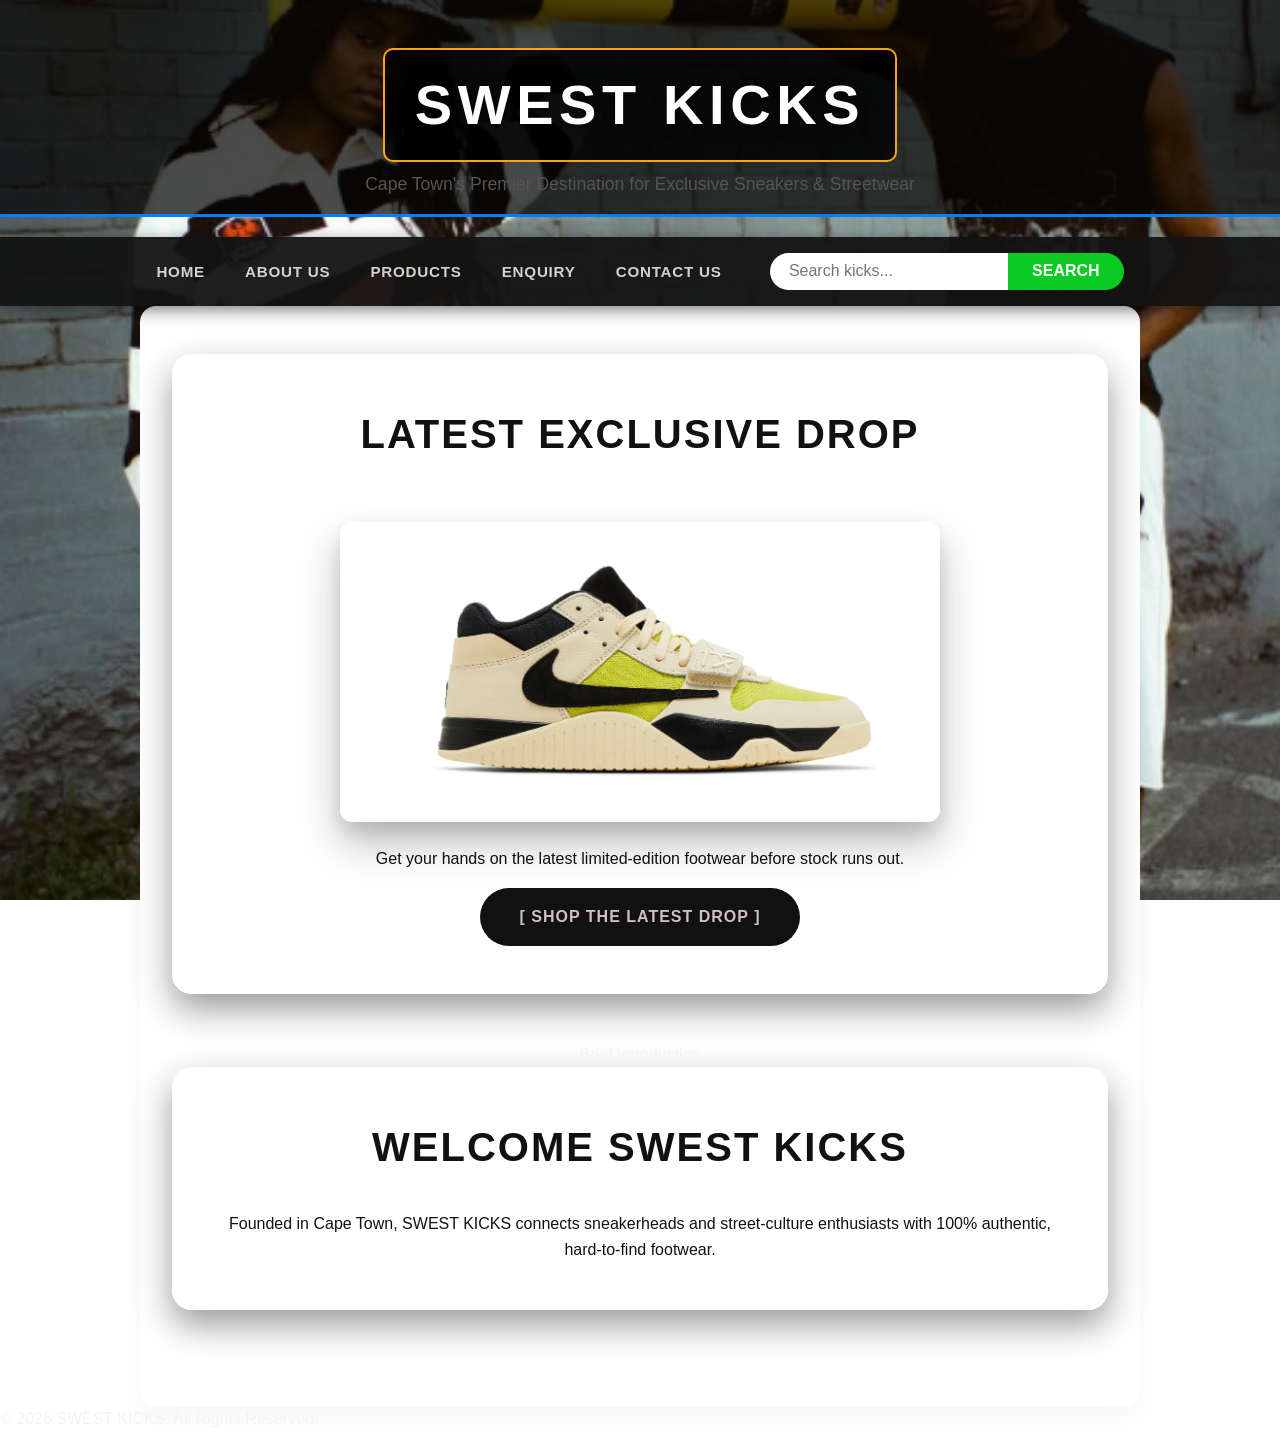
<file: index.html>
<!DOCTYPE type html>
<head>
    <meta charset="UTF-8">
    <meta name="viewport" content="width=device-width, initial-scale=1.0">
    <title>SWEST KICKS | Home</title>
<link rel="stylesheet" href="css/style.css">
<body>

     <!--Header Section: Main Site Branding-->
    <header class="site-header">
        <h1>SWEST KICKS</h1>
        <p>Cape Town's Premier Destination for Exclusive Sneakers & Streetwear</p>
    </header>

    <!--Navigation Menu: Linked across all pages--> 
    <nav class="main-nav">
        <ul>
            <li><a href="index.html">Home</a></li>
            <li><a href="about.html">About Us</a></li>
            <li><a href="products.html">Products</a></li>
            <li><a href="enquiry.html">Enquiry</a></li>
            <li><a href="contact.html">Contact Us</a></li>
        </ul>
        </ul>
        
        <!-- New Search Bar -->
        <div class="search-container">
            <input type="text" placeholder="Search kicks...">
            <button type="submit">Search</button>
        </div>
    </nav>

     <!--Main Content Area--> 
    <main class="content-wrapper">
        <!--Hero Section-->
        <section>
            <h2>Latest Exclusive Drop</h2>
            <img src="images/travis-scott-x-jordan-jumpman-jack-tr-bright-cactus.png" alt="Featured Limited Edition Sneaker" width="600">
            <p>Get your hands on the latest limited-edition footwear before stock runs out.</p>
            <p><a href="products.html"><strong>[ Shop The Latest Drop ]</strong></a></p>
        </section>

        Brief Introduction
        <section>
            <h2> WELCOME SWEST KICKS</h2>
            <p>Founded in Cape Town, SWEST KICKS connects sneakerheads and street-culture enthusiasts with 100% authentic, hard-to-find footwear.</p>
        </section>
    </main>

    
    <footer>
        <p>&copy; 2026 SWEST KICKS. All Rights Reserved.</p>
    </footer>

</body>
</html>
</file>
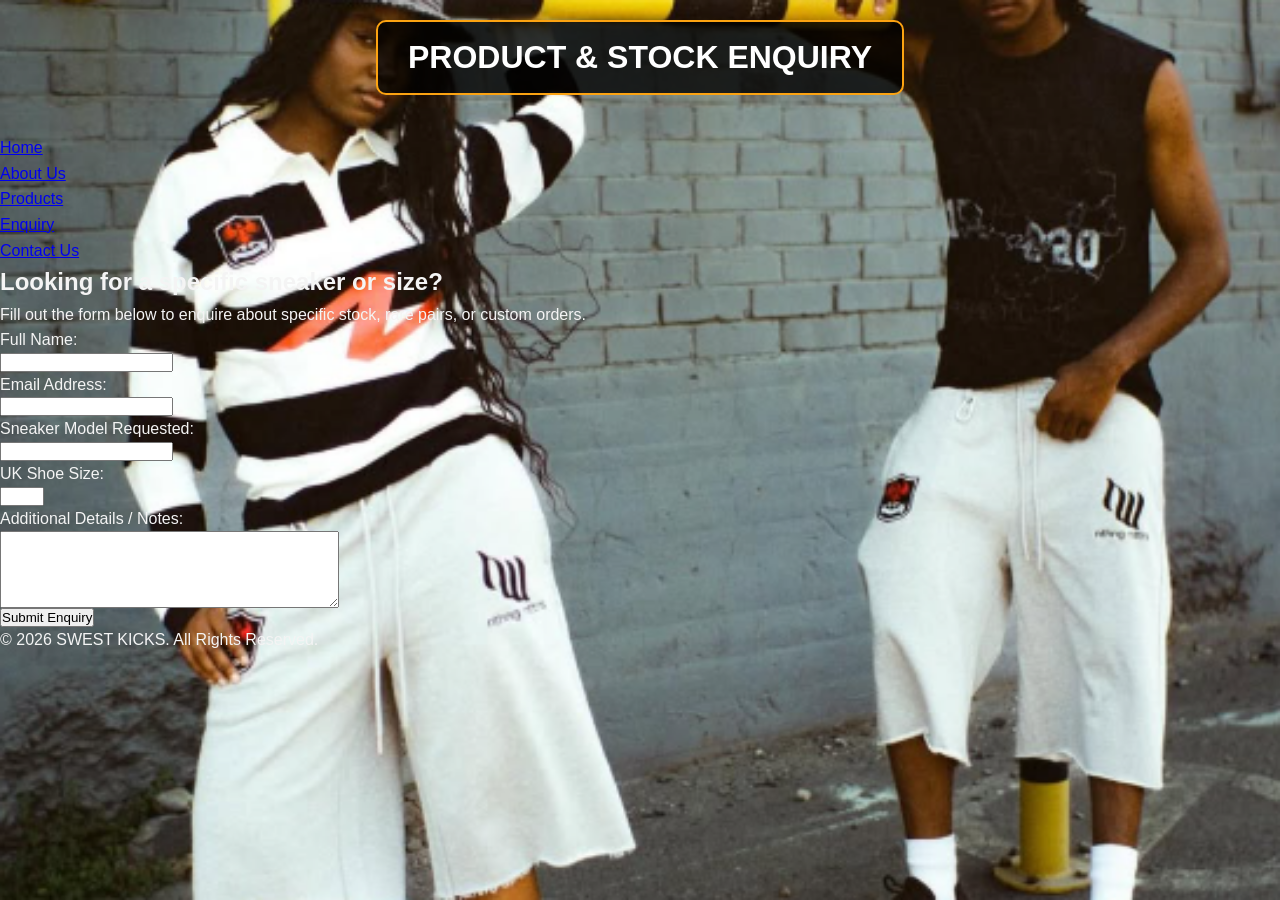
<file: enquiry.html>
<!DOCTYPE type html>
<head>
    <meta charset="UTF-8">
    <meta name="viewport" content="width=device-width, initial-scale=1.0">
    <title>SWEST KICKS | Product Enquiry</title>
<link rel="stylesheet" href="css/style.css">
<body>

    <!-- Header Section -->
    <header>
        <h1>Product & Stock Enquiry</h1>
    </header>

    <!-- Global Navigation -->
    <nav>
        <ul>
            <li><a href="index.html">Home</a></li>
            <li><a href="about.html">About Us</a></li>
            <li><a href="products.html">Products</a></li>
            <li><a href="enquiry.html">Enquiry</a></li>
            <li><a href="contact.html">Contact Us</a></li>
        </ul>
    </nav>

    <!-- Main Content Area -->
    <main>
        <section>
            <h2>Looking for a specific sneaker or size?</h2>
            <p>Fill out the form below to enquire about specific stock, rare pairs, or custom orders.</p>

            <!-- Customer Enquiry Form -->
            <form action="#" method="post">
                <p>
                    <label for="fullname">Full Name:</label><br>
                    <input type="text" id="fullname" name="fullname" required>
                </p>
                <p>
                    <label for="email">Email Address:</label><br>
                    <input type="email" id="email" name="email" required>
                </p>
                <p>
                    <label for="sneaker">Sneaker Model Requested:</label><br>
                    <input type="text" id="sneaker" name="sneaker" required>
                </p>
                <p>
                    <label for="size">UK Shoe Size:</label><br>
                    <input type="number" id="size" name="size" min="3" max="14" required>
                </p>
                <p>
                    <label for="message">Additional Details / Notes:</label><br>
                    <textarea id="message" name="message" rows="5" cols="40"></textarea>
                </p>
                <p>
                    <button type="submit">Submit Enquiry</button>
                </p>
            </form>
        </section>
    </main>

    <!-- Footer Section -->
    <footer>
        <p>&copy; 2026 SWEST KICKS. All Rights Reserved.</p>
    </footer>

</body>
</html>
</file>
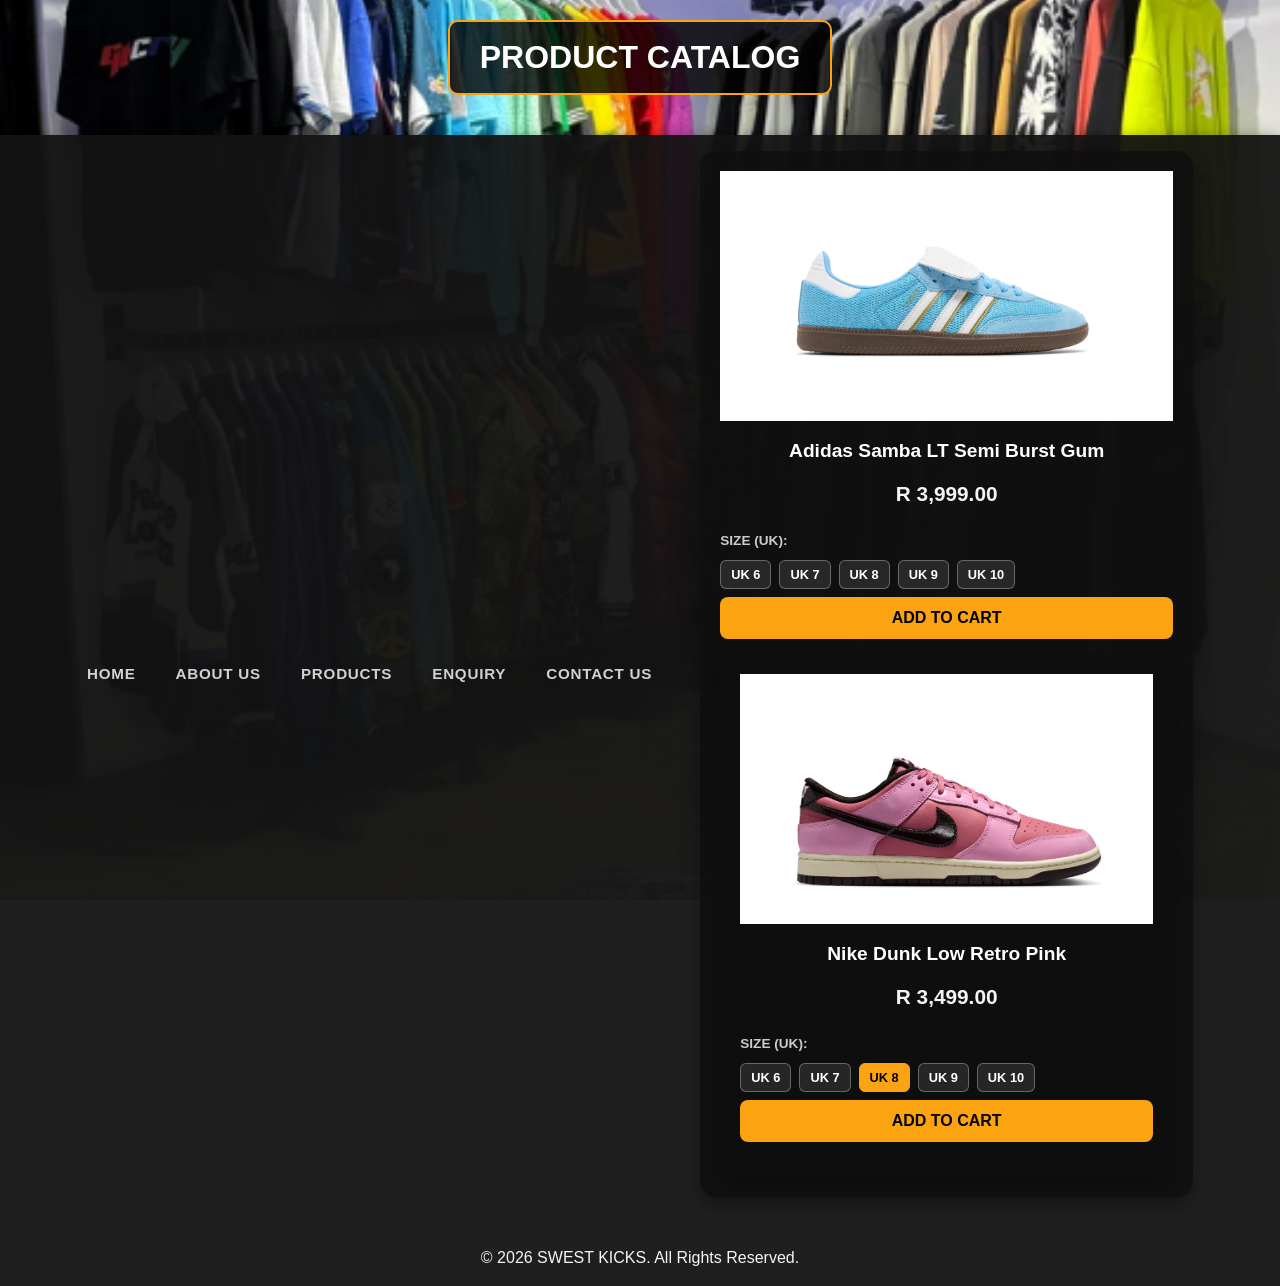
<file: products.html>
<!DOCTYPE type html>
<head>
    <meta charset="UTF-8">
    <meta name="viewport" content="width=device-width, initial-scale=1.0">
    <title>SWEST KICKS | Products</title>
<link rel="stylesheet" href="css/style.css">

<body class="products-page">

    <!-- Header Section -->
    <header>
        <h1>Product Catalog</h1>
    </header>

    <!-- Global Navigation -->
    <nav class="main-nav">
        <ul>
            <li><a href="index.html">Home</a></li>
            <li><a href="about.html">About Us</a></li>
            <li><a href="products.html">Products</a></li>
            <li><a href="enquiry.html">Enquiry</a></li>
            <li><a href="contact.html">Contact Us</a></li>
        </ul>
        </ul>

    <!-- Main Content Area -->
    <main class="catalog-container">
    <div class="product-grid">

        <!-- PRODUCT 1 -->
        <div class="product-card">
            <div class="image-wrapper">
                <img src="images/adidas-samba-lt-semi-blue-burst-gum.png" alt="adidas-samba-lt-semi-blue-burst-gum" class="img-main">
                <img src="images/adidas-samba-lt-semi-blue-burst-gum[SHOE].png" alt="adidas-samba-lt-semi-blue-burst-gum" class ="img-hover">
            </div>
            
            <div class="product-info">
                <h3>Adidas Samba LT Semi Burst Gum</h3>
                <p class="price">R 3,999.00</p><div class="size-selector">
            <span>Size (UK):</span>
            <div class="size-options">
                <button type="button" class="size-btn">UK 6</button>
                <button type="button" class="size-btn">UK 7</button>
                <button type="button" class="size-btn">UK 8</button>
                <button type="button" class="size-btn">UK 9</button>
                <button type="button" class="size-btn">UK 10</button>
                <button class="add-to-cart"><i class="fas fa-shopping-cart"></i> Add to Cart</button>
            
            </div>
        </div>

        

        <!-- PRODUCT 2 -->
        <div class="product-card">
            <div class="image-wrapper">
                <img src="images/Nike-dunk-low-retro_PINK RISE .png" alt="Nike-dunk-low-retro_PINK" class="img-main">
                <img src="images/Nike-dunk-low-retro_PINK RISE[SHOE] .png" alt="Nike-dunk-low-retro_PINK RISE[SHOE]" class="img-hover">
            </div>
            
            <div class="product-info">
                <h3>Nike Dunk Low Retro Pink</h3>
                <p class="price">R 3,499.00</p><div class="size-selector"></div>
                <div class="size-selector">
            <span>Size (UK):</span>
            <div class="size-options">
                <button type="button" class="size-btn">UK 6</button>
                <button type="button" class="size-btn">UK 7</button>
                <button type="button" class="size-btn active">UK 8</button>
                <button type="button" class="size-btn">UK 9</button>
                <button type="button" class="size-btn">UK 10</button>
                <button class="add-to-cart"><i class="fas fa-shopping-cart"></i> Add to Cart</button>
           
            </div>
        </div>


        </section>
    </main>

    <!-- Footer Section -->
    <footer>
        <p>&copy; 2026 SWEST KICKS. All Rights Reserved.</p>
    </footer>

</body>

</html>
</file>
<file: css/style.css>
* {
    margin: 0;
    padding: 0;
    box-sizing: border-box;
}


:root {
    --primary-color: #d6d0d0;
    --secondary-color: #ffffff;
    --accent-color: #00e676; 
    --text-muted: #555555;
    --border-color: #e0e0e0;
}

<!-- Main Header Section -->
<header class="site-header">
    <div class="search-container">
        <input type="text" placeholder="Search sneakers & streetwear..." class="search-bar">
    </div>

    <!-- Centered Logo -->
    <div class="logo-container">
        <img src="LOGO.png" alt="Swest Kicks Logo" class="brand-logo">
    </div>

    <div class="user-actions">
        <a href="contact.html">Account</a>
        <a href="enquiry.html">Cart 🛒</a>
    </div>
</header>
body {
    background: linear-gradient(135deg, #f5f7fa 0%, #e4e8eb 100%);
    color: #111111;
    min-height: 100vh;
}

<!--Header Layout 3 Columns (Search on left, Logo in center, Actions on right) -->
.site-header {
    display: grid;
    grid-template-columns: 1fr auto 1fr;
    align-items: center;
    padding: 1.5rem 3%;
    background-color: #ffffff;
    box-shadow: 0 4px 20px rgba(0, 0, 0, 0.05);
    border-bottom: 1px solid var(--border-color);
}

<!--Search Bar Styling-->
.search-container {
    justify-self: start;
}

.search-bar {
    padding: 0.7rem 1.2rem;
    border-radius: 30px;
    border: 1px solid #d1d5db;
    font-size: 0.9rem;
    width: 240px;
    transition: all 0.3s ease;
    background-color: #f9fafb;
}

.search-bar:focus {
    outline: none;
    border-color: #000000;
    background-color: #ffffff;
    box-shadow: 0 0 0 3px rgba(0, 0, 0, 0.05);
}

.logo-container {
    justify-self: center;
}

.brand-logo {
    height: 75px; 
    width: 75px;
    object-fit: cover;
    border-radius: 50%;
    border: 2px solid #000000;
    box-shadow: 0 8px 16px rgba(0, 0, 0, 0.15);
    transition: transform 0.3s ease;
}

.brand-logo:hover {
    transform: scale(1.08);
}

.user-actions {
    justify-self: end;
    display: flex;
    gap: 1.5rem;
}

.user-actions a {
    font-weight: 600;
    font-size: 0.95rem;
    text-transform: uppercase;
    letter-spacing: 0.05em;
    color: #111;
}

.user-actions a:hover {
    color: #00e676;
}


.content-wrapper {
    background-color: #ffffff;
    max-width: 1000px;
    margin: 3rem auto;
    padding: 3rem 2rem;
    border-radius: 16px;
    box-shadow: 0 10px 30px rgba(0, 0, 0, 0.04);
}


@media (max-width: 768px) {
    .site-header {
        grid-template-columns: 1fr;
        gap: 1rem;
        text-align: center;
    }
    .search-container, .logo-container, .user-actions {
        justify-self: center;
    }
    .search-bar {
        width: 100%;
    }
}


body {
    font-family: 'Helvetica Neue', Arial, sans-serif;
    color: var(--primary-color);
    background-color: var(--secondary-color);
    line-height: 1.6;
    font-size: 16px; 
}

body {
    
    background: linear-gradient(rgba(0, 0, 0, 0.6), rgba(0, 0, 0, 0.8)), 
                url('background.png') no-repeat center center fixed;
    background-size: cover;
    color: #f4f4f4;
    line-height: 1.6;
}


.site-header {
    text-align: center;
    padding: 4rem 1rem;
    background: rgba(0, 0, 0, 0.7); /* Semi-transparent black */
    border-bottom: 3px solid #0080ff;
}

.site-header h1 {
    font-size: 4rem;
    letter-spacing: 4px;
    text-transform: uppercase;
    margin-bottom: 0.5rem;
    color: #ffffff;
    text-shadow: 2px 2px 10px rgba(0,0,0,0.5);
}

.site-header p {
    color: #cccccc;
    font-size: 1.2rem;
    font-weight: 300;
}

/* --- Navigation & Search Bar --- */
.main-nav {
    display: flex;
    justify-content: center;
    align-items: center;
    flex-wrap: wrap;
    gap: 3rem;
    padding: 1rem 2rem;
    background: rgba(20, 20, 20, 0.95);
    position: sticky;
    top: 0;
    z-index: 100;
    box-shadow: 0 4px 15px rgba(0, 0, 0, 0.5);
}

.main-nav ul {
    list-style: none;
    display: flex;
    gap: 2rem;
}

.main-nav a {
    color: #ffffff;
    text-decoration: none;
    font-weight: bold;
    text-transform: uppercase;
    letter-spacing: 1px;
    transition: color 0.3s ease;
}

.main-nav a:hover {
    color: #09ff00;
}


.search-container {
    display: flex;
}

.search-container input {
    padding: 0.6rem 1.2rem;
    border: none;
    border-radius: 25px 0 0 25px;
    outline: none;
    font-size: 1rem;
}

.search-container button {
    padding: 0.6rem 1.5rem;
    border: none;
    background: #0acb24;
    color: white;
    border-radius: 0 25px 25px 0;
    cursor: pointer;
    font-weight: bold;
    font-size: 1rem;
    text-transform: uppercase;
    transition: background 0.3s ease;
}

.search-container button:hover {
    background: #00e034;
}

/* --- Main Content "Boards" (Cards) --- */
.content-wrapper {
    max-width: 1100px;
    margin: 3rem auto;
    padding: 0 1.5rem;
}

.content-wrapper section {
    background: rgba(255, 255, 255, 0.95); 
    color: #111;
    padding: 3rem;
    border-radius: 20px;
    box-shadow: 0 15px 35px rgba(0, 0, 0, 0.4);
    text-align: center;
    margin-bottom: 3rem;
    transition: transform 0.3s ease, box-shadow 0.3s ease;
}

.content-wrapper section:hover {
    transform: translateY(-10px); 
    box-shadow: 0 25px 45px rgba(0, 0, 0, 0.6);
}

.content-wrapper h2 {
    margin-bottom: 2rem;
    font-size: 2.5rem;
    text-transform: uppercase;
    letter-spacing: 2px;
}

.content-wrapper img {
    max-width: 100%;
    height: auto;
    border-radius: 12px;
    margin-bottom: 2rem;
    /* Adds a 3D shadow directly beneath the shoe */
    filter: drop-shadow(0 20px 20px rgba(0,0,0,0.25)); 
}


.content-wrapper a {
    display: inline-block;
    background: #111;
    color: #d2bfbf;
    padding: 1rem 2.5rem;
    text-decoration: none;
    font-weight: bold;
    text-transform: uppercase;
    letter-spacing: 1px;
    border-radius: 30px;
    margin-top: 1rem;
    transition: all 0.3s ease;
}


.content-wrapper a strong { 
    font-weight: bold;
}

.content-wrapper a:hover {
    background: #ff4500;
    box-shadow: 0 8px 20px rgba(255, 69, 0, 0.4);
    transform: scale(1.05); /* Button slightly grows */
}
main-nav {
    display: flex;
    justify-content: center; 
    padding: 1.5rem 0;
    border-bottom: 1px solid var(--border-color); /* Adds a clean line below the menu */
}


.main-nav ul {
    display: flex;
    list-style: none; 
    gap: 2.5rem;
}

/* Style the text links */
.main-nav a {
    text-decoration: none; 
    color: var(--primary-color);
    font-weight: 600;
    font-size: 0.95rem;
    text-transform: uppercase;
    letter-spacing: 0.05em;
    transition: color 0.3s ease;
}


.main-nav a:hover {
    color: var(--accent-color);
}


/* HEADER & HERO SECTION*/

/* Center the main site branding */
.site-header {
    text-align: center;
    padding: 3rem 1rem 1rem 1rem;
}

/* Style the main title */
.site-header h1 {
    font-size: 3.5rem;
    letter-spacing: 0.1em; 
    margin-bottom: 0.5rem;
}

/* Style the tagline */
.site-header p {
    color: var(--text-muted);
    font-size: 1.1rem;
}

/* Center the main content area */
.content-wrapper {
    text-align: center;
    padding: 3rem 2rem;
    max-width: 1000px;
    margin: 0 auto; 
}


.content-wrapper img {
    max-width: 100%;
    height: auto;
    border-radius: 12px;
    margin: 1.5rem 0;
    box-shadow: 0 10px 20px rgba(0,0,0,0.1);
}



/* CONTACT PAGE */
body {
    
    background-image: url('../images/Background.png'); 
    background-size: cover;
    background-position: center;
    background-attachment: fixed;
    margin: 0;
}


.contact-container {
    max-width: 800px;         
    margin: 60px auto;       
    padding: 40px;
    text-align: center;       

    
    background: rgba(11, 0, 0, 0.85); 
    backdrop-filter: blur(8px);             
    border-radius: 15px;                   
    box-shadow: 0 10px 30px rgba(0, 0, 0, 0.2); 
}


.contact-container iframe {
    border-radius: 10px;      
    box-shadow: 0 5px 15px rgba(0, 0, 0, 0.1);
    width: 100%;              
    max-width: 600px;
    height: 350px;
    margin-top: 25px;
    border: none;             
}

/* About us page */
body.about-page {
    
    background-image: url('Background2.png'); 
    background-size: cover;
    background-position: center;
    background-attachment: fixed;
    margin: 0;
}


.navbar {
    display: flex;
    justify-content: center;
    align-items: center;          
    gap: 25px;
    background-color: rgba(0, 0, 0, 0.9); /* Dark bar */
    padding: 15px 0;
    margin-bottom: 30px;
}

.navbar a {
    color: white;
    text-decoration: none;
    font-weight: bold;
    font-size: 16px;
    text-transform: uppercase;
    transition: color 0.3s ease;
}

.navbar a:hover {
    color: #fca311;               
}

/* --- 3. Instagram Icon Styling --- */
.navbar a.insta-link i {
    font-size: 24px;
    background: -webkit-linear-gradient(#f09433, #e6683c, #dc2743, #cc2366, #bc1888);
    -webkit-background-clip: text;
    -webkit-text-fill-color: transparent; 
    transition: transform 0.3s ease;
}

.navbar a.insta-link:hover i {
    transform: scale(1.2);        
}


.about-container {
    max-width: 900px;
    margin: 0 auto 50px auto;
    padding: 40px;
    
    
    background: rgba(15, 15, 15, 0.85); 
    backdrop-filter: blur(12px);
    border-radius: 20px;
    box-shadow: 0 15px 35px rgba(0, 0, 0, 0.5);
    
    color: #ffffff; 
}

.about-container h2 {
    border-bottom: 2px solid #fca311; 
    padding-bottom: 10px;
    margin-top: 0;
}

.about-container p {
    line-height: 1.6;
    font-size: 16px;
}

header {
    text-align: center;
    padding: 20px 0;
    margin-bottom: 20px;
}

header h1 {
    display: inline-block;
    color: white;
    background-color: rgba(0, 0, 0, 0.8); 
    padding: 10px 30px;
    border-radius: 10px;
    border: 2px solid #fca311; 
    text-transform: uppercase;
}

/*PRODUCT CATALOG/

.catalog-container {
    max-width: 1200px; 
    margin: 40px auto;
    padding: 20px;
}

.product-grid {
    display: grid;
    grid-template-columns: repeat(auto-fit, minmax(280px, 1fr)); 
    gap: 30px;
}

/* --- 2. The Product Cards --- */
.product-card {
    background: rgba(15, 15, 15, 0.85); 
    border-radius: 15px;
    padding: 20px;
    text-align: center;
    box-shadow: 0 10px 20px rgba(0,0,0,0.3);
    transition: transform 0.3s ease;
}

.product-card:hover {
    transform: translateY(-8px); 
}


.image-wrapper {
    position: relative;
    width: 100%;
    height: 250px; 
    background-color: #ffffff; 
    margin-bottom: 15px;
}

.image-wrapper img {
    position: absolute;
    top: 0;
    left: 0;
    width: 100%;
    height: 100%;
    object-fit: contain; 
    transition: opacity 0.4s ease;
}

.img-hover {
    opacity: 0; 
}


.product-card:hover .img-hover {
    opacity: 1; 
}
.product-card:hover .img-main {
    opacity: 0; 
}

/* --- 4. Product Details & Button --- */
.product-info h3 {
    color: #ffffff;
    font-size: 1.2rem;
    margin: 10px 0;
}
navbar {
    display: flex;
    justify-content: center; 
    align-items: center;
    gap: 25px;
    
}

.product-info .description {
    color: #aaaaaa;
    font-size: 0.9rem;
    height: 40px; 
    margin-bottom: 15px;
}

.product-info .price {
    font-weight: bold;
    font-size: 1.3rem;
    margin-bottom: 20px;
}

.add-to-cart {
    background-color: #fca311;
    color: #000000;
    border: none;
    padding: 12px 0;
    width: 100%;
    font-size: 1rem;
    font-weight: bold;
    text-transform: uppercase;
    border-radius: 8px;
    cursor: pointer;
    transition: background-color 0.3s, color 0.3s;
}

.add-to-cart:hover {
    background-color: #ffffff;
    color: #000000;
}

body.products-page {
    background-image: url('../images/Background2.png'); 
    background-size: cover;
    background-position: center;
    background-attachment: fixed;
    margin: 0;
}
/* Size Selector Styling*/
.size-selector {
    margin-bottom: 15px;
    text-align: left;
}

.size-selector span {
    display: block;
    color: #cccccc;
    font-size: 0.85rem;
    font-weight: bold;
    margin-bottom: 8px;
    text-transform: uppercase;
}

.size-options {
    display: flex;
    gap: 8px;
    flex-wrap: wrap; 
}

.size-btn {
    background: rgba(255, 255, 255, 0.1);
    color: #ffffff;
    border: 1px solid rgba(255, 255, 255, 0.3);
    padding: 6px 10px;
    font-size: 0.8rem;
    font-weight: bold;
    border-radius: 6px;
    cursor: pointer;
    transition: all 0.2s ease;
}

.size-btn:hover {
    border-color: #fca311;
    color: #fca311;
}

/* Highlighted state for the selected size */
.size-btn.active {
    background-color: #fca311;
    color: #000000;
    border-color: #fca311;
}
</file>
